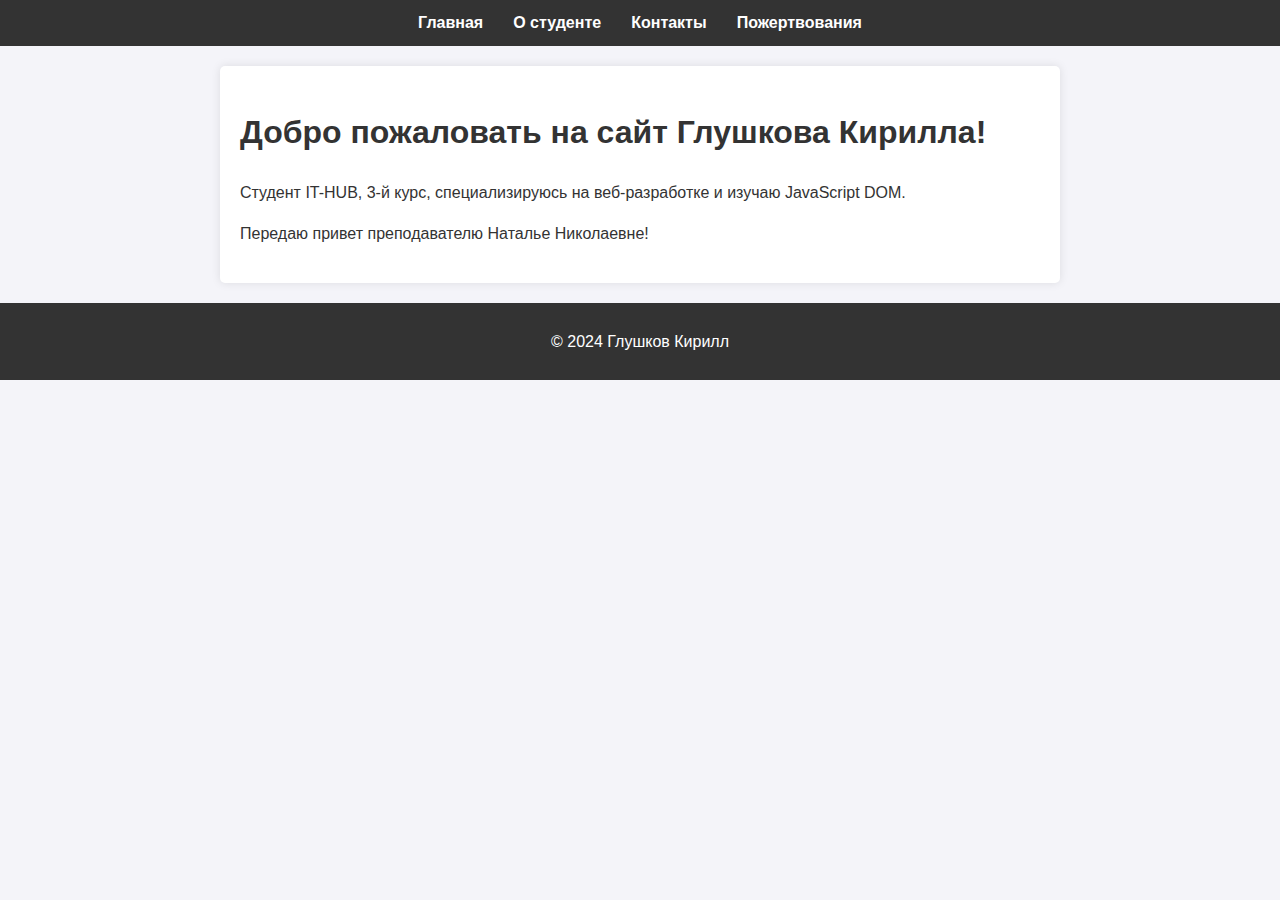
<file: index.html>
<!DOCTYPE html>
<html lang="ru">
<head>
    <meta charset="UTF-8">
    <meta name="viewport" content="width=device-width, initial-scale=1.0">
    <title>Главная - Глушков Кирилл</title>
    <link rel="stylesheet" href="styles.css">
</head>
<body>
    <header>
        <nav>
            <ul>
                <li><a href="index.html">Главная</a></li>
                <li><a href="about.html">О студенте</a></li>
                <li><a href="contact.html">Контакты</a></li>
                <li><a href="donate.html">Пожертвования</a></li>
            </ul>
        </nav>
    </header>
    <main>
        <h1>Добро пожаловать на сайт Глушкова Кирилла!</h1>
        <p class="fade-in">Студент IT-HUB, 3-й курс, специализируюсь на веб-разработке и изучаю JavaScript DOM.</p>
        <p class="fade-in">Передаю привет преподавателю Наталье Николаевне!</p>
    </main>
    <footer>
        <p>&copy; 2024 Глушков Кирилл</p>
    </footer>
    <script src="scripts.js"></script>
</body>
</html>
</file>
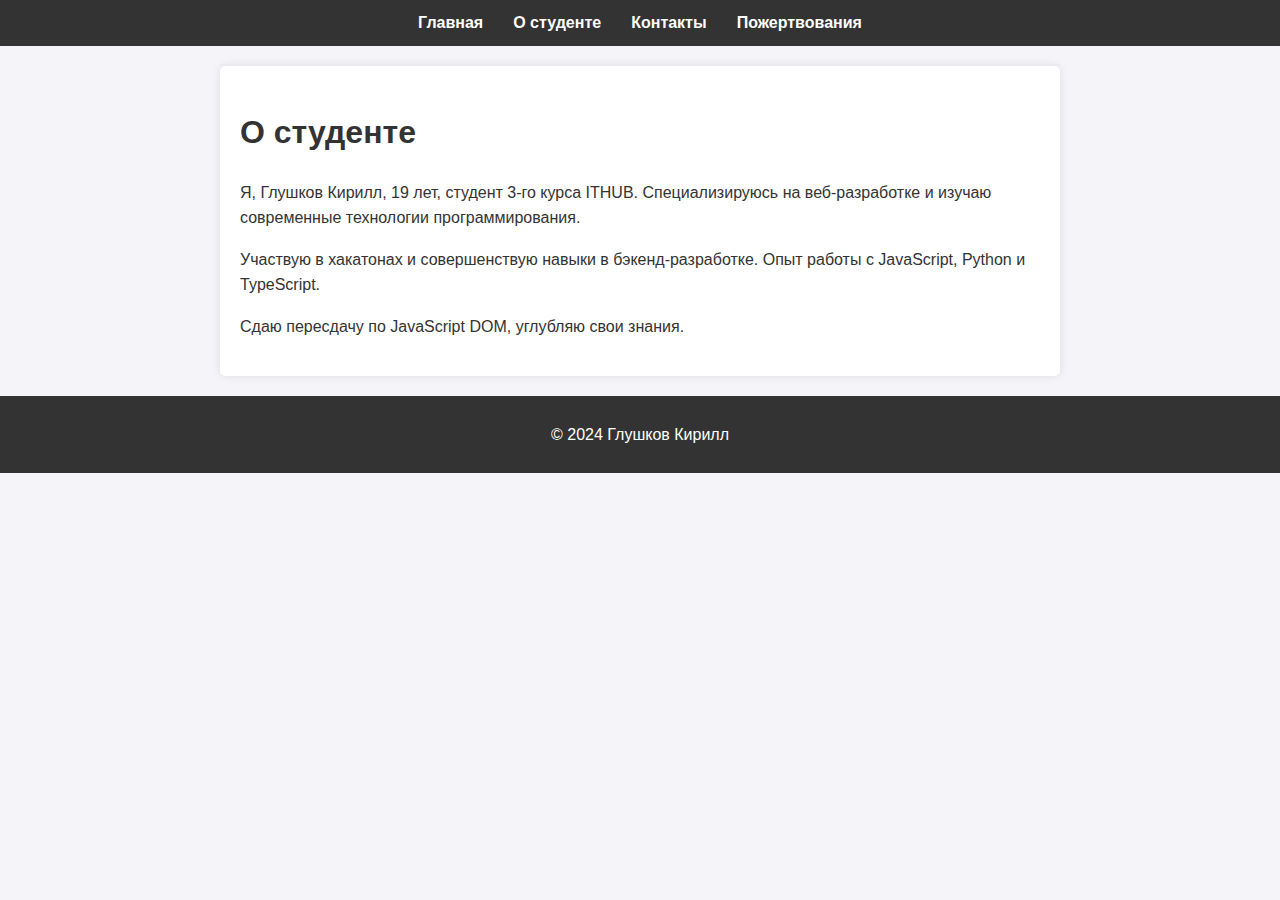
<file: about.html>
<!DOCTYPE html>
<html lang="ru">
<head>
    <meta charset="UTF-8">
    <meta name="viewport" content="width=device-width, initial-scale=1.0">
    <title>О студенте - Глушков Кирилл</title>
    <link rel="stylesheet" href="styles.css">
</head>
<body>
    <header>
        <nav>
            <ul>
                <li><a href="index.html">Главная</a></li>
                <li><a href="about.html">О студенте</a></li>
                <li><a href="contact.html">Контакты</a></li>
                <li><a href="donate.html">Пожертвования</a></li>
            </ul>
        </nav>
    </header>
    <main>
        <h1>О студенте</h1>
            <section class="student-info slide-in">
                <p>Я, Глушков Кирилл, 19 лет, студент 3-го курса ITHUB. Специализируюсь на веб-разработке и изучаю современные технологии программирования.</p>
                <p>Участвую в хакатонах и совершенствую навыки в бэкенд-разработке. Опыт работы с JavaScript, Python и TypeScript.</p>
                <p>Сдаю пересдачу по JavaScript DOM, углубляю свои знания.</p>
            </section>
    </main>
    <footer>
        <p>&copy; 2024 Глушков Кирилл</p>
    </footer>
    <script src="scripts.js"></script>
</body>
</html>
</file>
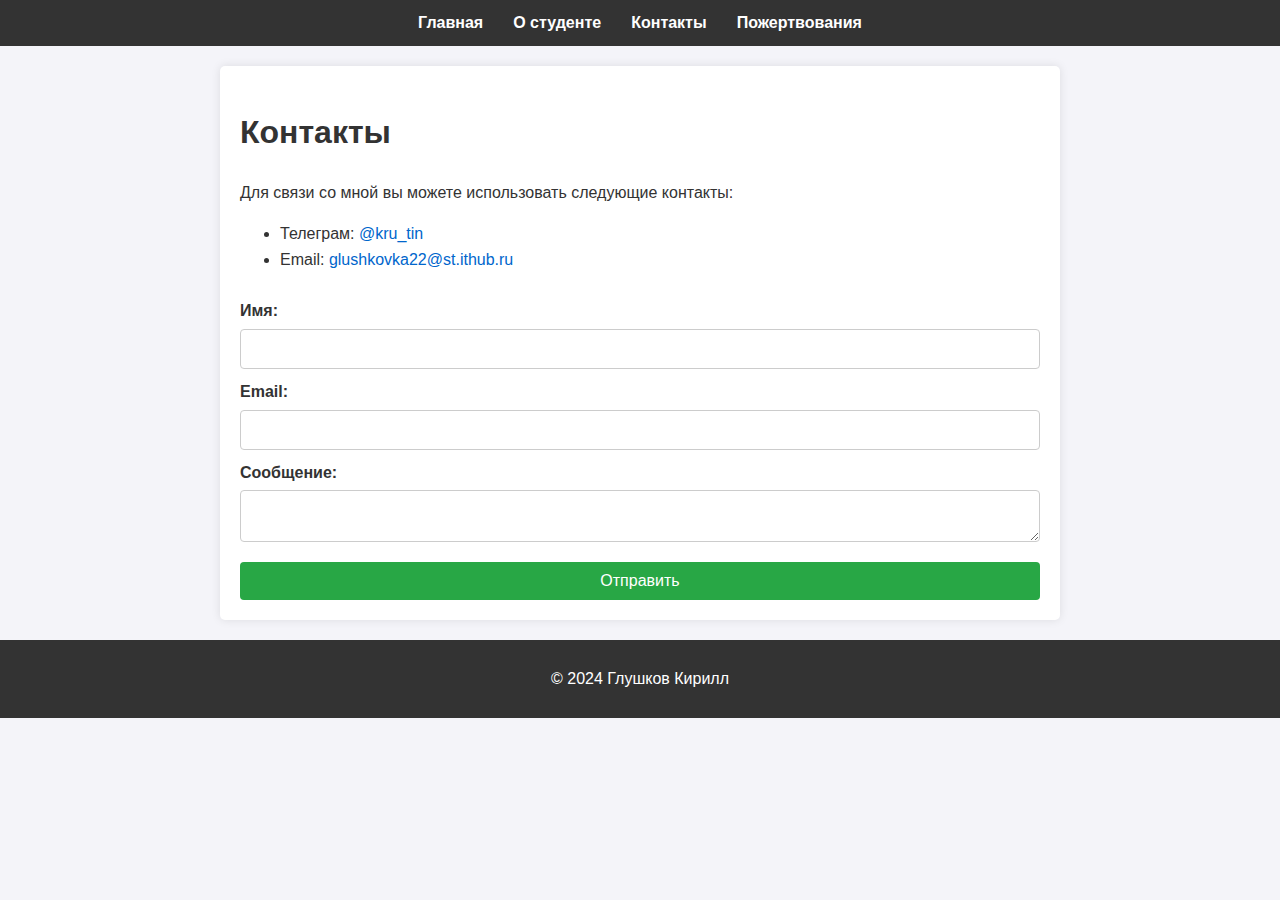
<file: contact.html>
<!DOCTYPE html>
<html lang="ru">
<head>
    <meta charset="UTF-8">
    <meta name="viewport" content="width=device-width, initial-scale=1.0">
    <title>Контакты - Глушков Кирилл</title>
    <link rel="stylesheet" href="styles.css">
</head>
<body>
    <header>
        <nav>
            <ul>
                <li><a href="index.html">Главная</a></li>
                <li><a href="about.html">О студенте</a></li>
                <li><a href="contact.html">Контакты</a></li>
                <li><a href="donate.html">Пожертвования</a></li>
            </ul>
        </nav>
    </header>
    <main>
        <h1>Контакты</h1>
        <p>Для связи со мной вы можете использовать следующие контакты:</p>
        <ul>
            <li>Телеграм: <a href="https://t.me/kru_tin">@kru_tin</a></li>
            <li>Email: <a href="mailto:glushkovka22@st.ithub.ru">glushkovka22@st.ithub.ru</a></li>
        </ul>
        <form id="contactForm">
            <label for="name">Имя:</label>
            <input type="text" id="name" name="name" required>
            
            <label for="email">Email:</label>
            <input type="email" id="email" name="email" required>
            
            <label for="message">Сообщение:</label>
            <textarea id="message" name="message" required></textarea>
            
            <button type="submit">Отправить</button>
        </form>
    </main>
    <footer>
        <p>&copy; 2024 Глушков Кирилл</p>
    </footer>
    <script src="scripts.js"></script>
</body>
</html>
</file>
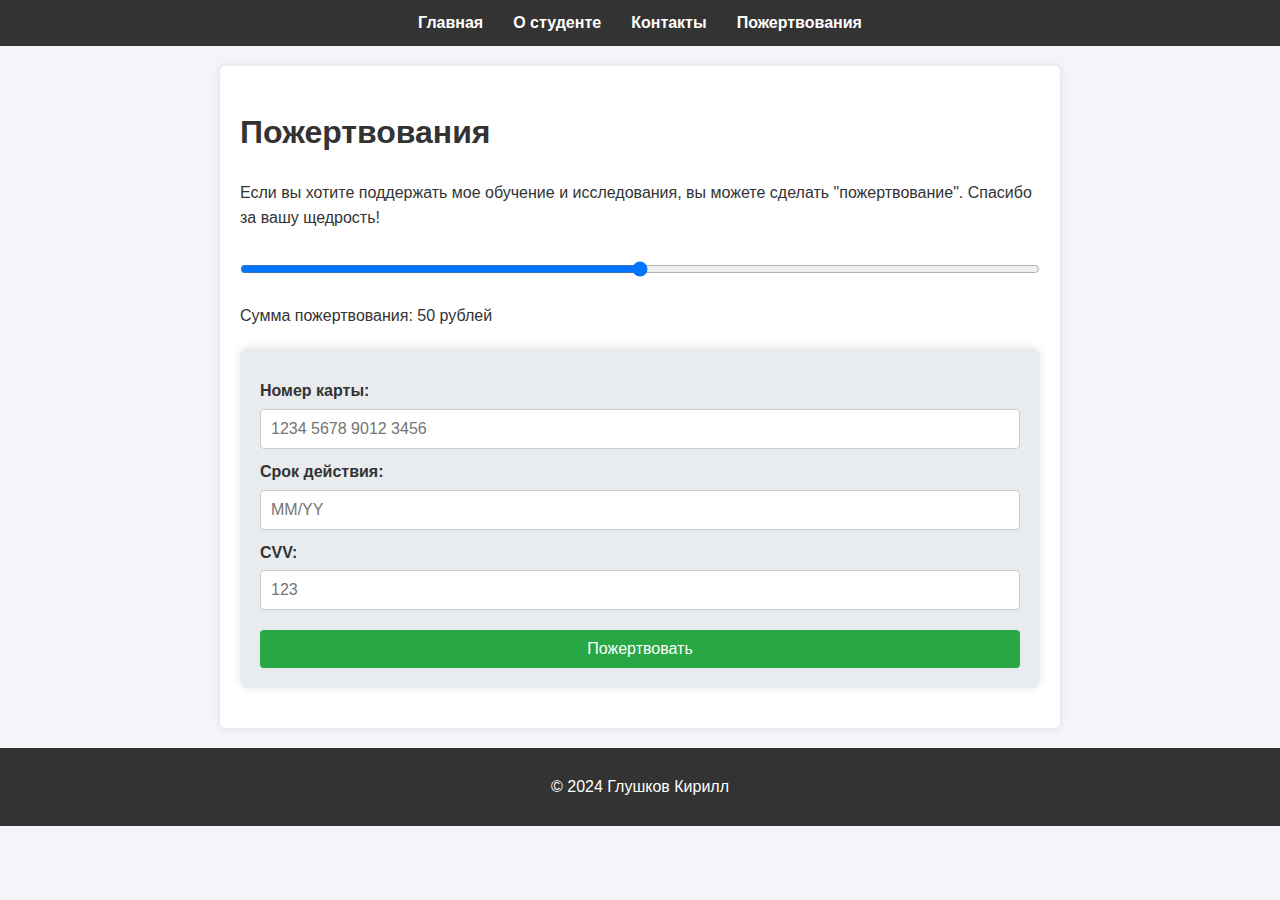
<file: donate.html>
<!DOCTYPE html>
<html lang="ru">
<head>
    <meta charset="UTF-8">
    <meta name="viewport" content="width=device-width, initial-scale=1.0">
    <title>Пожертвования - Глушков Кирилл</title>
    <link rel="stylesheet" href="styles.css">
</head>
<body>
    <header>
        <nav>
            <ul>
                <li><a href="index.html">Главная</a></li>
                <li><a href="about.html">О студенте</a></li>
                <li><a href="contact.html">Контакты</a></li>
                <li><a href="donate.html">Пожертвования</a></li>
            </ul>
        </nav>
    </header>
    <main>
        <h1>Пожертвования</h1>
        <p>Если вы хотите поддержать мое обучение и исследования, вы можете сделать "пожертвование". Спасибо за вашу щедрость!</p>
        <div class="slider-container">
            <input type="range" min="0" max="100" value="50" id="donationSlider">
            <p>Сумма пожертвования: <span id="donationAmount">50</span> рублей</p>
        </div>
        <div class="form-card">
            <form id="donationForm">
                <label for="cardNumber">Номер карты:</label>
                <input type="text" id="cardNumber" name="cardNumber" required placeholder="1234 5678 9012 3456">
                
                <label for="expirationDate">Срок действия:</label>
                <input type="text" id="expirationDate" name="expirationDate" required placeholder="MM/YY">
                
                <label for="cvv">CVV:</label>
                <input type="text" id="cvv" name="cvv" required placeholder="123">
                
                <button type="submit">Пожертвовать</button>
            </form>
        </div>
    </main>
    <footer>
        <p>&copy; 2024 Глушков Кирилл</p>
    </footer>
    <script src="scripts.js"></script>
</body>
</html>
</file>
<file: styles.css>
body {
    font-family: Arial, sans-serif;
    margin: 0;
    padding: 0;
    line-height: 1.6;
    background-color: #f4f4f9;
    color: #333;
}

header {
    background: #333;
    color: #fff;
    padding: 10px 0;
}

nav ul {
    list-style: none;
    padding: 0;
    display: flex;
    justify-content: center;
    margin: 0;
}

nav ul li {
    margin: 0 15px;
}

nav ul li a {
    color: #fff;
    text-decoration: none;
    font-weight: bold;
}

main {
    padding: 20px;
    max-width: 800px;
    margin: 20px auto;
    background: #fff;
    box-shadow: 0 0 10px rgba(0, 0, 0, 0.1);
    border-radius: 5px;
}

footer {
    text-align: center;
    padding: 10px 0;
    background: #333;
    color: #fff;
}

a {
    color: #0066cc;
    text-decoration: none;
}

a:hover {
    text-decoration: underline;
}

.fade-in {
    opacity: 0;
    transition: opacity 1s ease-in;
}

.visible {
    opacity: 1;
}

.slide-in {
    transform: translateX(100%);
    transition: transform 1s ease-in;
}

.show {
    transform: translateX(0);
}

.slider-container {
    margin: 20px 0;
}

input[type="range"] {
    width: 100%;
    margin: 10px 0;
}

form {
    display: flex;
    flex-direction: column;
}

form label {
    margin-top: 10px;
    font-weight: bold;
}

form input, form textarea {
    padding: 10px;
    margin-top: 5px;
    border: 1px solid #ccc;
    border-radius: 4px;
    font-size: 1em;
}

form button {
    margin-top: 20px;
    padding: 10px;
    background-color: #28a745;
    color: #fff;
    border: none;
    border-radius: 4px;
    font-size: 1em;
    cursor: pointer;
    transition: background-color 0.3s;
}

form button:hover {
    background-color: #218838;
}

.form-card {
    padding: 20px;
    background-color: #e9ecef;
    border-radius: 8px;
    box-shadow: 0 0 10px rgba(0, 0, 0, 0.1);
    margin-bottom: 20px;
}
</file>
